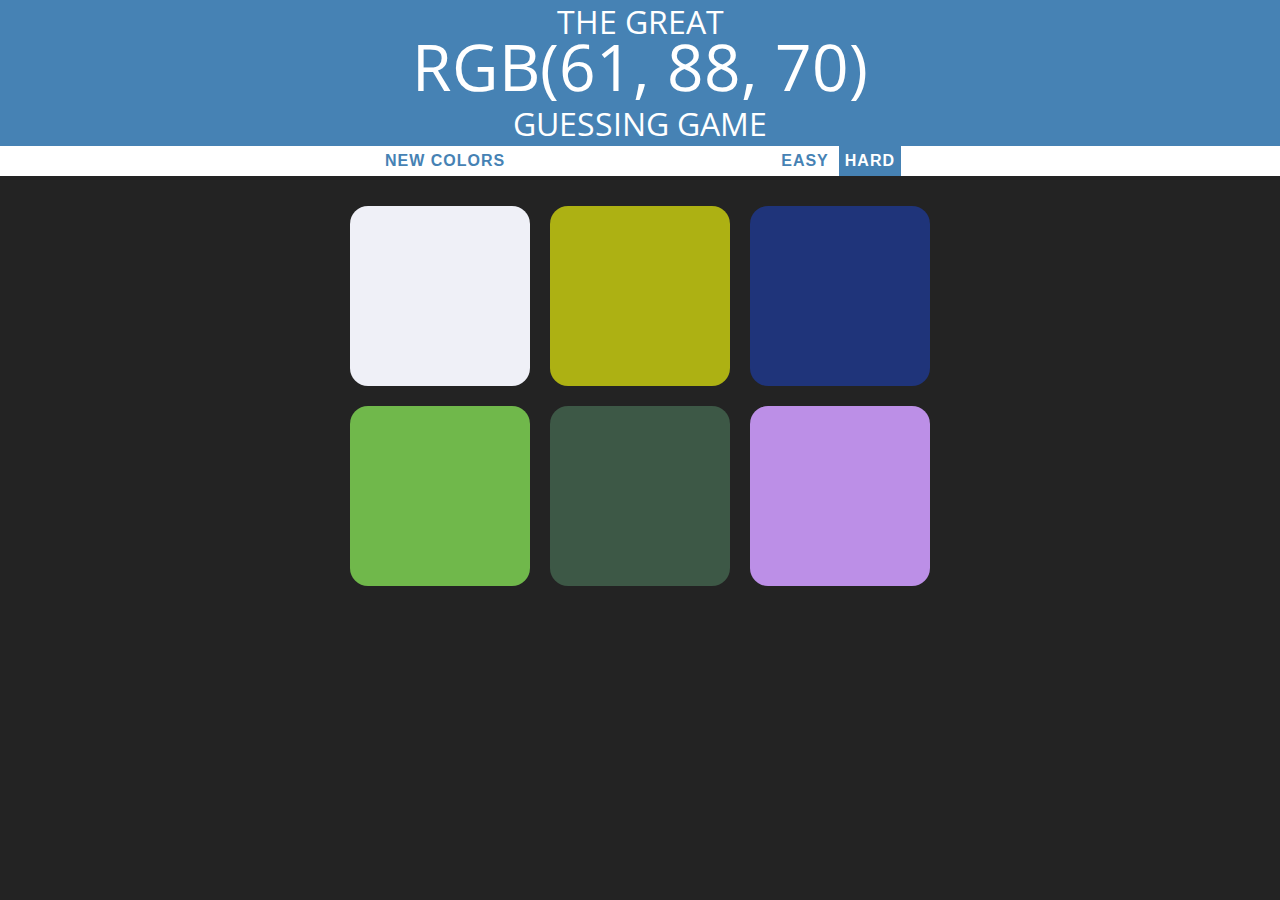
<file: index.html>
<!DOCTYPE html>
<html>
<head>
	<title>Color Game</title>
	<link rel="stylesheet" type="text/css" href="assets/colors.css">
	<link href="https://fonts.googleapis.com/css?family=Open+Sans:400,700" rel="stylesheet">
</head>
<body>
	<h1>The Great <br><span id="colorDisplay">RGB</span><br> Guessing Game</h1>
	<div id="stripe">
		<button id="reset">new colors</button>
		<span id="message"></span>
		<button id="easyBtn">Easy</button>
		<button id="hardBtn" class="selected">Hard</button>
	</div>
	<div id="container">
		<div class="square"></div>
		<div class="square"></div>
		<div class="square"></div>
		<div class="square"></div>
		<div class="square"></div>
		<div class="square"></div>	
	</div>
	
<script type="text/javascript" src="assets/colors.js"></script>
</body>
</html>
</file>
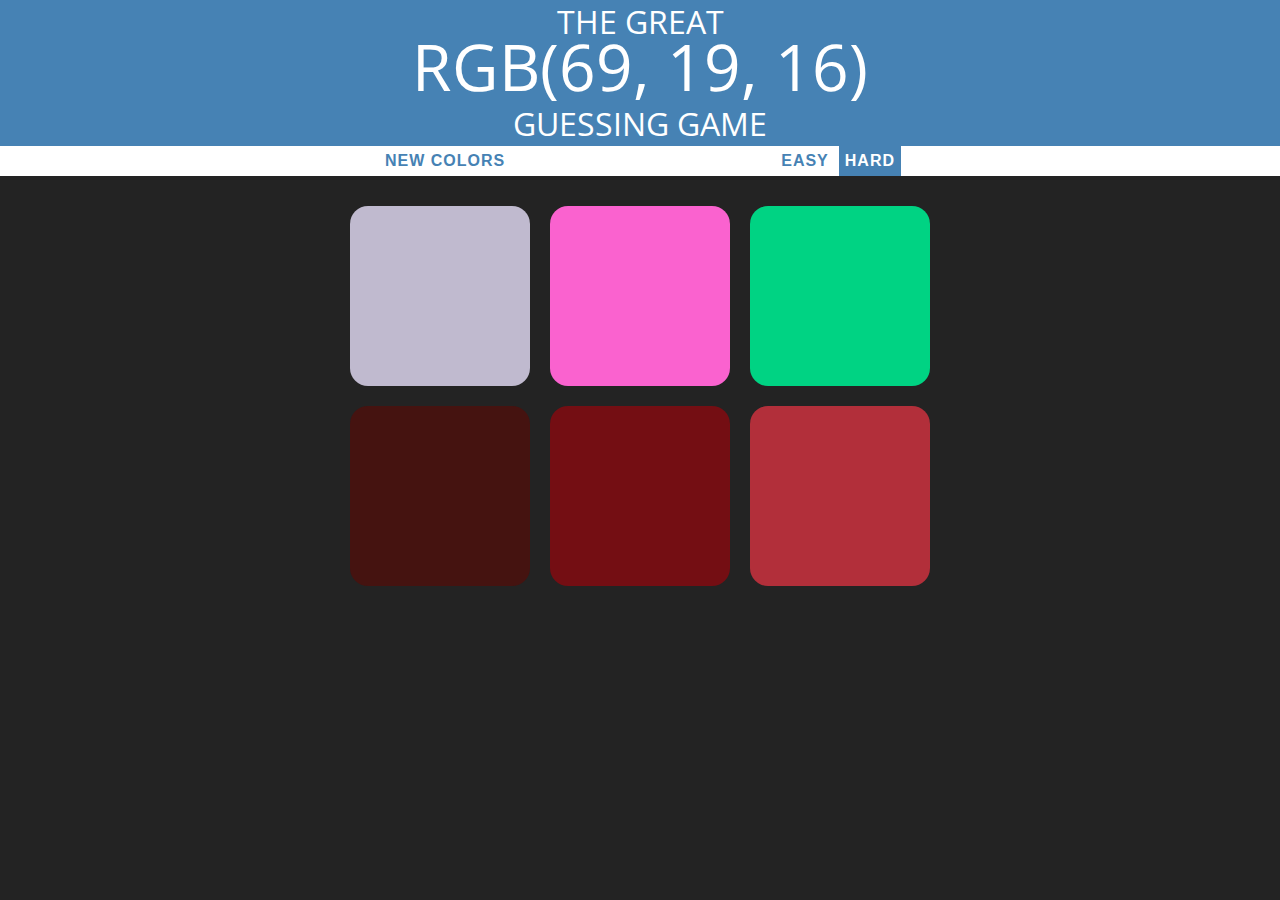
<file: docs/index.html>
<!DOCTYPE html>
<html>
<head>
	<title>Color Game</title>
	<link rel="stylesheet" type="text/css" href="colors.css">
	<link href="https://fonts.googleapis.com/css?family=Open+Sans:400,700" rel="stylesheet">
</head>
<body>
	<h1>The Great <br><span id="colorDisplay">RGB</span><br> Guessing Game</h1>
	<div id="stripe">
		<button id="reset">new colors</button>
		<span id="message"></span>
		<button id="easyBtn">Easy</button>
		<button id="hardBtn" class="selected">Hard</button>
	</div>
	<div id="container">
		<div class="square"></div>
		<div class="square"></div>
		<div class="square"></div>
		<div class="square"></div>
		<div class="square"></div>
		<div class="square"></div>	
	</div>
	
<script type="text/javascript" src="colors.js"></script>
</body>
</html>
</file>
<file: assets/colors.css>
body{
	background: #232323;
	margin:0;
	font-family: 'Open Sans', sans-serif;
}
.square{
	width: 30%;
	margin: 1.66%;
	background: purple;
	float: left;
	padding-bottom: 30%;
	border-radius: 10%;
	transition: background 0.5s;
	-webkit-transition:background 0.5s;
	-moz-transition:background 0.5s;
}

#container{
	max-width: 600px;
	margin: 20px auto;
}
h1{
	color: white;
	text-align: center;
	background: steelblue;
	margin: 0;
	font-weight: normal;
	text-transform: uppercase;
	line-height: 1.4em;
}

span{
	color: white;
}
#stripe{
	background: white;
	text-align: center;
	height: 30px;
}
#message{
	color: steelblue;
	width: 20%;
	display: inline-block;
	font-weight: 700;

}
.selected{
	background: steelblue;
	color: white;
}
#colorDisplay{
	font-size: 200%;
}

button{
	border: 0;
	background: none;
	text-transform: uppercase;
	height: 100%;
	font-weight: 700;
	color: steelblue;
	letter-spacing: 1px;
	font-size: inherit;
	outline: none;
	transition: all 0.35s;
	-webkit-transition:all 0.4s;
	-moz-transition:all 0.4s;

}

button:hover{
	color: white;
	background-color: steelblue;
}
</file>
<file: docs/colors.css>
body{
	background: #232323;
	margin:0;
	font-family: 'Open Sans', sans-serif;
}
.square{
	width: 30%;
	margin: 1.66%;
	background: purple;
	float: left;
	padding-bottom: 30%;
	border-radius: 10%;
	transition: background 0.5s;
	-webkit-transition:background 0.5s;
	-moz-transition:background 0.5s;
}

#container{
	max-width: 600px;
	margin: 20px auto;
}
h1{
	color: white;
	text-align: center;
	background: steelblue;
	margin: 0;
	font-weight: normal;
	text-transform: uppercase;
	line-height: 1.4em;
}

span{
	color: white;
}
#stripe{
	background: white;
	text-align: center;
	height: 30px;
}
#message{
	color: steelblue;
	width: 20%;
	display: inline-block;
	font-weight: 700;

}
.selected{
	background: steelblue;
	color: white;
}
#colorDisplay{
	font-size: 200%;
}

button{
	border: 0;
	background: none;
	text-transform: uppercase;
	height: 100%;
	font-weight: 700;
	color: steelblue;
	letter-spacing: 1px;
	font-size: inherit;
	outline: none;
	transition: all 0.35s;
	-webkit-transition:all 0.4s;
	-moz-transition:all 0.4s;

}

button:hover{
	color: white;
	background-color: steelblue;
}
</file>
